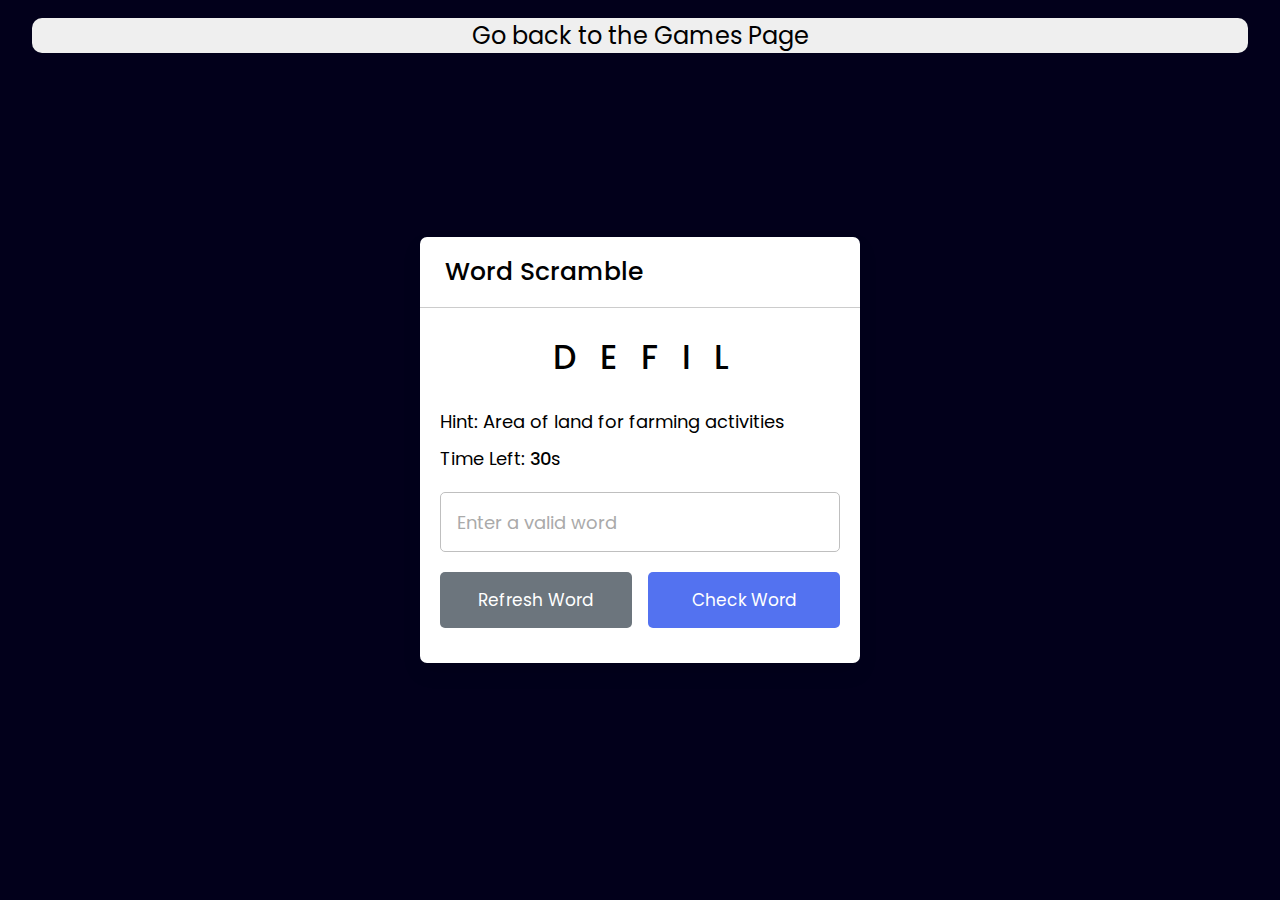
<file: game1.html>
<!DOCTYPE html>
<!-- Coding By CodingNepal - youtube.com/codingnepal -->
<html lang="en" dir="ltr">
  <head>
    <meta charset="utf-8">
    <title>Word Scramble Game | CodingNepal</title>
    <link rel="stylesheet" href="game1.css">
    <meta name="viewport" content="width=device-width, initial-scale=1.0">
    <script src="words.js" defer></script>
    <script src="game1.js" defer></script>
  </head>
  <body>
    <a href="games.html" style="text-decoration: none;"> <button id="home">Go back to the Games Page</button></a>
    <div class="container">
        <h2>Word Scramble</h2>
        <div class="content">
            <p class="word"></p>
            <div class="details">
                <p class="hint">Hint: <span></span></p>
                <p class="time">Time Left: <span><b>30</b>s</span></p>
            </div>
            <input type="text" spellcheck="false" placeholder="Enter a valid word">
            <div class="buttons">
                <button class="refresh-word">Refresh Word</button>
                <button class="check-word">Check Word</button>
            </div>
        </div>
    </div>
  </body>
</html>
</file>
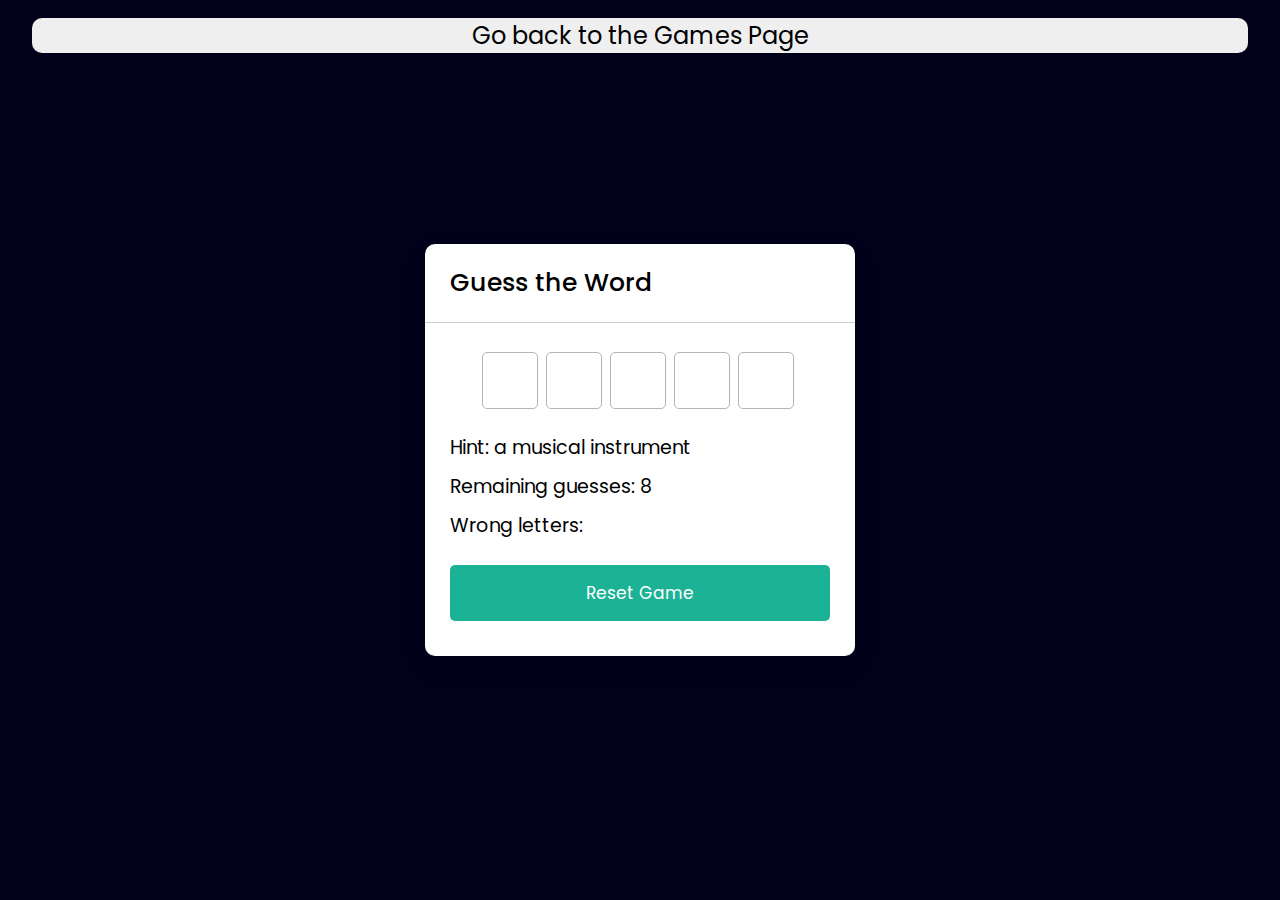
<file: game2.html>
<!DOCTYPE html>
<!-- Coding By CodingNepal - youtube.com/codingnepal -->
<html lang="en" dir="ltr">
  <head>
    <meta charset="utf-8">
    <title>Word Guessing Game JavaScript | CodingNepal</title>
    <link rel="stylesheet" href="game2.css">
    <meta name="viewport" content="width=device-width, initial-scale=1.0">
  </head>
  <body>
    <a href="games.html" style="text-decoration: none;"> <button id="home">Go back to the Games Page</button></a>
    <div class="wrapper">
      <h1>Guess the Word</h1>
      <div class="content">
        <input type="text" class="typing-input" maxlength="1">
        <div class="inputs"></div>
        <div class="details">
          <p class="hint">Hint: <span></span></p>
          <p class="guess-left">Remaining guesses: <span></span></p>
          <p class="wrong-letter">Wrong letters: <span></span></p>
        </div>
        <button class="reset-btn">Reset Game</button>
      </div>
    </div>

    <script src="words2.js"></script>
    <script src="game2.js"></script>

  </body>
</html>
</file>
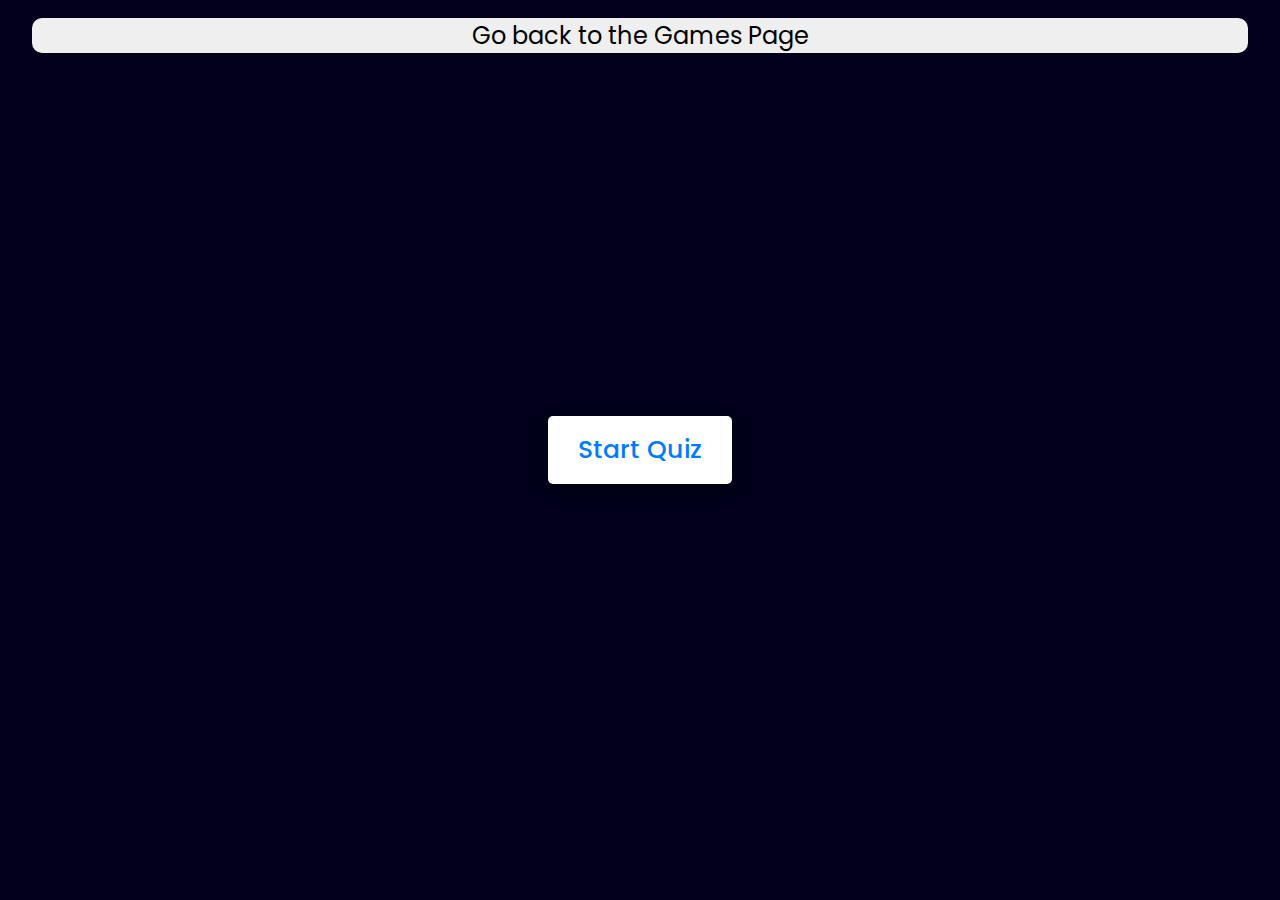
<file: game3.html>
<!DOCTYPE html>
<!-- Created By CodingNepal - www.codingnepalweb.com -->
<!DOCTYPE html>
<html lang="en">
<head>
    <meta charset="UTF-8">
    <meta name="viewport" content="width=device-width, initial-scale=1.0">
    <title>Awesome Quiz App | CodingNepal</title>
    <link rel="stylesheet" href="game3.css">
    <!-- FontAweome CDN Link for Icons -->
    <link rel="stylesheet" href="https://cdnjs.cloudflare.com/ajax/libs/font-awesome/5.15.3/css/all.min.css"/>
</head>
<body>
  <a href="games.html" style="text-decoration: none;"> <button id="home">Go back to the Games Page</button></a>

    <!-- start Quiz button -->
    <div class="start_btn"><button>Start Quiz</button></div>

    <!-- Info Box -->
    <div class="info_box">
        <div class="info-title"><span>Some Rules of this Quiz</span></div>
        <div class="info-list">
            <div class="info">1. You will have only <span>15 seconds</span> per each question.</div>
            <div class="info">2. Once you select your answer, it can't be undone.</div>
            <div class="info">3. You can't select any option once time goes off.</div>
            <div class="info">4. You can't exit from the Quiz while you're playing.</div>
            <div class="info">5. You'll get points on the basis of your correct answers.</div>
        </div>
        <div class="buttons">
            <button class="quit">Exit Quiz</button>
            <button class="restart">Continue</button>
        </div>
    </div>

    <!-- Quiz Box -->
    <div class="quiz_box">
        <header>
            <div class="title">Awesome Quiz Application</div>
            <div class="timer">
                <div class="time_left_txt">Time Left</div>
                <div class="timer_sec">15</div>
            </div>
            <div class="time_line"></div>
        </header>
        <section>
            <div class="que_text">
                <!-- Here I've inserted question from JavaScript -->
            </div>
            <div class="option_list">
                <!-- Here I've inserted options from JavaScript -->
            </div>
        </section>

        <!-- footer of Quiz Box -->
        <footer>
            <div class="total_que">
                <!-- Here I've inserted Question Count Number from JavaScript -->
            </div>
            <button class="next_btn">Next Que</button>
        </footer>
    </div>

    <!-- Result Box -->
    <div class="result_box">
        <div class="icon">
            <i class="fas fa-crown"></i>
        </div>
        <div class="complete_text">You've completed the Quiz!</div>
        <div class="score_text">
            <!-- Here I've inserted Score Result from JavaScript -->
        </div>
        <div class="buttons">
            <button class="restart">Replay Quiz</button>
            <button class="quit">Quit Quiz</button>
        </div>
    </div>

    <!-- Inside this JavaScript file I've inserted Questions and Options only -->
    <script src="questions.js"></script>

    <!-- Inside this JavaScript file I've coded all Quiz Codes -->
    <script src="game3.js"></script>

</body>
</html>
</html>
</file>
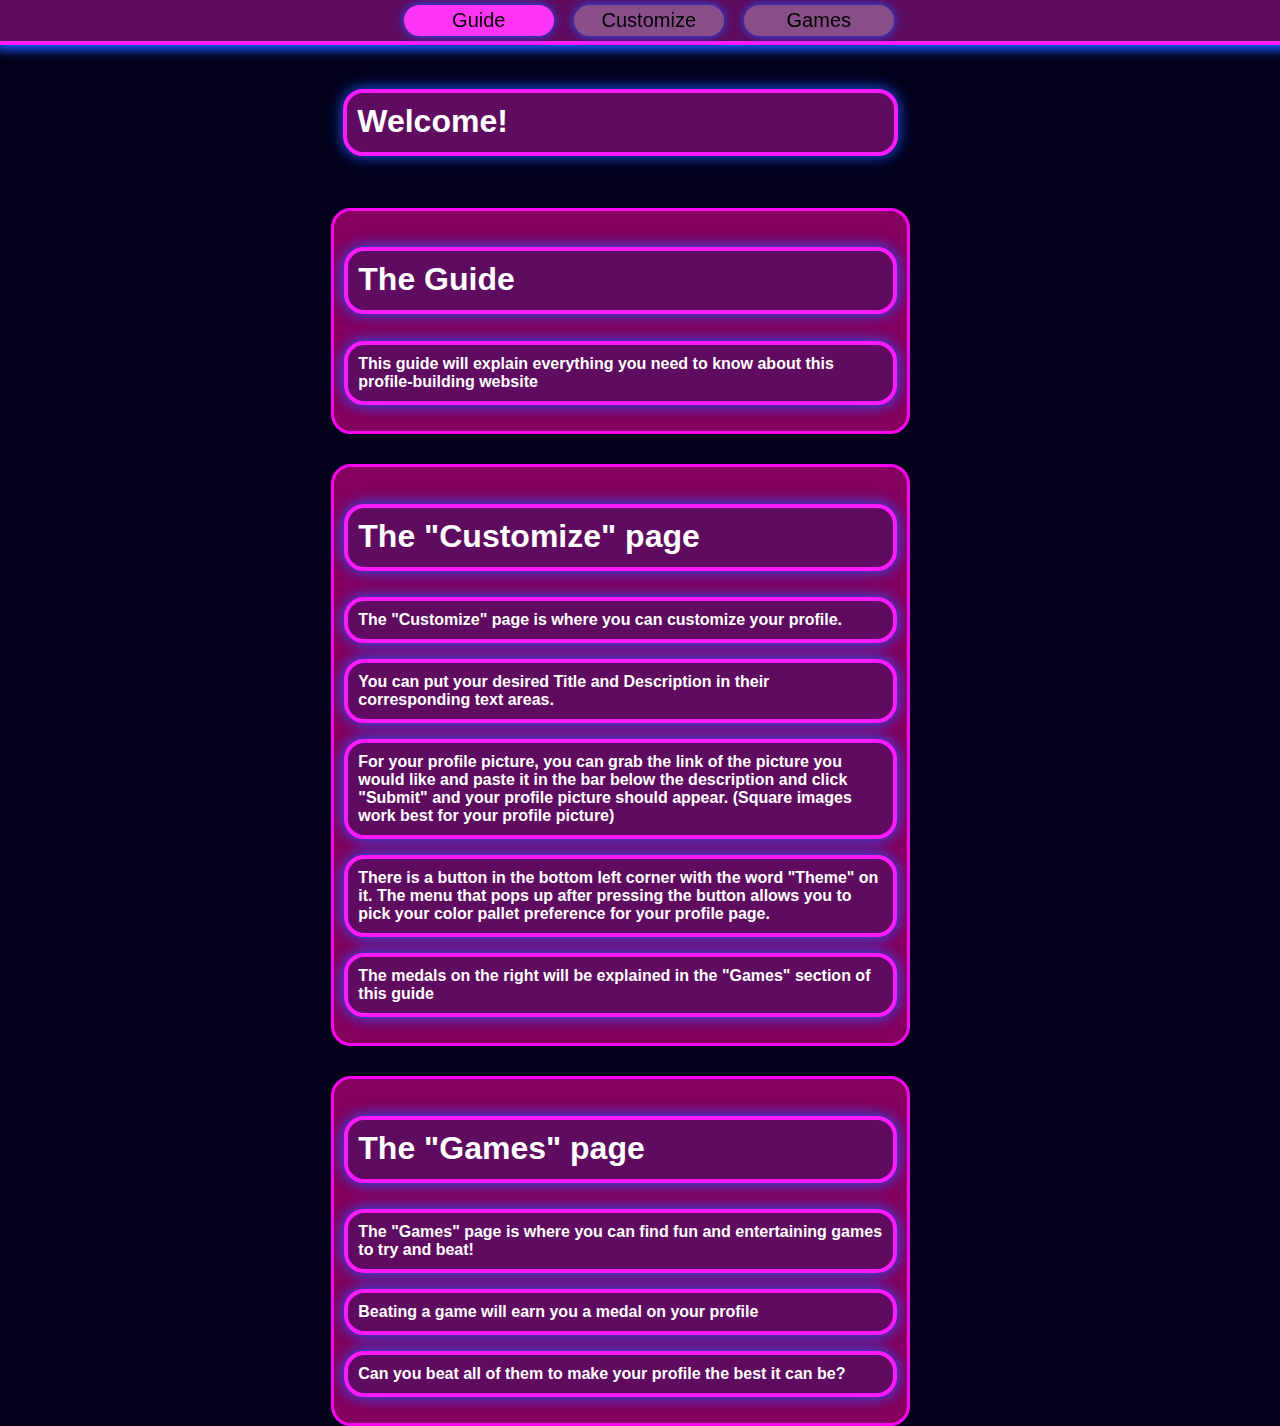
<file: guide.html>
<!DOCTYPE html>
<html>

<head>
  <meta charset="utf-8">
  <meta name="viewport" content="width=device-width">
  <title>Games</title>
  <link href="style.css" rel="stylesheet" type="text/css">
</head>

<body>
  <nav>
    <ul>
        <a href="guide.html"><li>Guide</li></a>
        <a href="index.html"><li>Customize</li></a>
        <a href="games.html"><li>Games</li></a>
    </ul>
  </nav>

  <div id="information">
    <h1 id="title" style="position:relative;width: 43%;">Welcome!</h1>
    <div class="guide_info">
      <h2 id="title">The Guide</h2>
      <p id="desc">This guide will explain everything you need to know about this profile-building website</p>
    </div>
      <div class="guide_info">
      <h2 id="title">The "Customize" page</h2>
      <p id="desc">The "Customize" page is where you can customize your profile.</p>
      <p id="desc">You can put your desired Title and Description in their corresponding text areas.</p>
      <p id="desc">For your profile picture, you can grab the link of the picture you would like and paste it in the bar below the description and click "Submit" and your profile picture should appear. (Square images work best for your profile picture)</p>
      <p id="desc">There is a button in the bottom left corner with the word "Theme" on it. The menu that pops up after pressing the button allows you to pick your color pallet preference for your profile page.</p>
      <p id="desc">The medals on the right will be explained in the "Games" section of this guide</p>
    </div>
    <div class="guide_info">
      <h2 id="title">The "Games" page</h2>
      <p id="desc">The "Games" page is where you can find fun and entertaining games to try and beat!</p>
      <p id="desc">Beating a game will earn you a medal on your profile</p>
      <p id="desc">Can you beat all of them to make your profile the best it can be?</p>
    </div>
  </div>


  <script src="guide.js"></script>
</body>
</html>
</file>
<file: game1.css>
@import url('https://fonts.googleapis.com/css2?family=Poppins:wght@400;500;600&display=swap');
*{
  margin: 0;
  padding: 0;
  box-sizing: border-box;
  font-family: 'Poppins', sans-serif;
}
body{
  display: flex;
  padding: 0 10px;
  align-items: center;
  justify-content: center;
  min-height: 100vh;
  background: rgb(2, 0, 27);
}
#home{
    position: absolute;
    top: 2%;
    left: 2.5%;
    width: 95%;
    font-size: 24px;
    border-radius: 10px;
    border: 0px;
}
.container{
  width: 440px;
  border-radius: 7px;
  background: #fff;
  box-shadow: 0 10px 20px rgba(0,0,0,0.08);
}
.container h2{
  font-size: 25px;
  font-weight: 500;
  padding: 16px 25px;
  border-bottom: 1px solid #ccc;
}
.container .content{
  margin: 25px 20px 35px;
}
.content .word{
  user-select: none;
  font-size: 33px;
  font-weight: 500;
  text-align: center;
  letter-spacing: 24px;
  margin-right: -24px;
  word-break: break-all;
  text-transform: uppercase;
}
.content .details{
  margin: 25px 0 20px;
}
.details p{
  font-size: 18px;
  margin-bottom: 10px;
}
.details p b{
  font-weight: 500;
}
.content input{
  width: 100%;
  height: 60px;
  outline: none;
  padding: 0 16px;
  font-size: 18px;
  border-radius: 5px;
  border: 1px solid #bfbfbf;
}
.content input:focus{
  box-shadow: 0px 2px 4px rgba(0,0,0,0.08);
}
.content input::placeholder{
  color: #aaa;
}
.content input:focus::placeholder{
  color: #bfbfbf;
}
.content .buttons{
  display: flex;
  margin-top: 20px;
  justify-content: space-between;
}
.buttons button{
  border: none;
  outline: none;
  color: #fff;
  cursor: pointer;
  padding: 15px 0;
  font-size: 17px;
  border-radius: 5px;
  width: calc(100% / 2 - 8px);
  transition: all 0.3s ease;
}
.buttons button:active{
  transform: scale(0.97);
}
.buttons .refresh-word{
  background: #6C757D;
}
.buttons .refresh-word:hover{
  background: #5f666d;
}
.buttons .check-word{
  background: #5372F0;
}
.buttons .check-word:hover{
  background: #2c52ed;
}
@media screen and (max-width: 470px) {
  .container h2{
    font-size: 22px;
    padding: 13px 20px;
  }
  .content .word{
    font-size: 30px;
    letter-spacing: 20px;
    margin-right: -20px;
  }
  .container .content{
    margin: 20px 20px 30px;
  }
  .details p{
    font-size: 16px;
    margin-bottom: 8px;
  }
  .content input{
    height: 55px;
    font-size: 17px;
  }
  .buttons button{
    padding: 14px 0;
    font-size: 16px;
    width: calc(100% / 2 - 7px);
  }
}
</file>
<file: game2.css>
/* Import Google font - Poppins */
@import url('https://fonts.googleapis.com/css2?family=Poppins:wght@400;500;600&display=swap');
*{
  margin: 0;
  padding: 0;
  box-sizing: border-box;
  font-family: 'Poppins', sans-serif;
}
body{
  display: flex;
  padding: 0 10px;
  min-height: 100vh;
  align-items: center;
  justify-content: center;
  background: rgb(2, 0, 27);
}
#home{
    position: absolute;
    top: 2%;
    left: 2.5%;
    width: 95%;
    font-size: 24px;
    border-radius: 10px;
    border: 0px;
}
.wrapper{
  width: 430px;
  background: #fff;
  border-radius: 10px;
  box-shadow: 0 10px 25px rgba(0,0,0,0.1);
}
.wrapper h1{
  font-size: 25px;
  font-weight: 500;
  padding: 20px 25px;
  border-bottom: 1px solid #ccc;
}
.wrapper .content{
  margin: 25px 25px 35px;
}
.content .inputs{
  display: flex;
  flex-wrap: wrap;
  justify-content: center;
}
.inputs input{
  height: 57px;
  width: 56px;
  margin: 4px;
  font-size: 24px;
  font-weight: 500;
  color: #1ba98c;
  text-align: center;
  border-radius: 5px;
  background: none;
  pointer-events: none;
  text-transform: uppercase;
  border: 1px solid #B5B5B5;
}
.typing-input {
  opacity: 0;
  z-index: -999;
  position: absolute;
  pointer-events: none;
}
.inputs input:first-child{
  margin-left: 0px;
}
.content .details{
  margin: 20px 0 25px;
}
.details p{
  font-size: 19px;
  margin-bottom: 10px;
}
.content .reset-btn{
  width: 100%;
  border: none;
  cursor: pointer;
  color: #fff;
  outline: none;
  padding: 15px 0;
  font-size: 17px;
  border-radius: 5px;
  background: #1BB295;
  transition: all 0.3s ease;
}
.content .reset-btn:hover{
  background: #18a589;
}

@media screen and (max-width: 460px) {
  .wrapper {
    width: 100%;
  }
  .wrapper h1{
    font-size: 22px;
    padding: 16px 20px;
  }
  .wrapper .content{
    margin: 25px 20px 35px;
  }
  .inputs input{
    height: 51px;
    width: 50px;
    margin: 3px;
    font-size: 22px;
  }
  .details p{
    font-size: 17px;
  }
  .content .reset-btn{
    padding: 14px 0;
    font-size: 16px;
  }
}
</file>
<file: game3.css>
/* importing google fonts */
@import url('https://fonts.googleapis.com/css2?family=Poppins:wght@200;300;400;500;600;700&display=swap');
*{
    margin: 0;
    padding: 0;
    box-sizing: border-box;
    font-family: 'Poppins', sans-serif;
}

body{
    background: rgb(2, 0, 27);
}
#home{
    position: absolute;
    top: 2%;
    left: 2.5%;
    width: 95%;
    font-size: 24px;
    border-radius: 10px;
    border: 0px;
}
::selection{
    color: #fff;
    background: #007bff;
}

.start_btn,
.info_box,
.quiz_box,
.result_box{
    position: absolute;
    top: 50%;
    left: 50%;
    transform: translate(-50%, -50%);
    box-shadow: 0 4px 8px 0 rgba(0, 0, 0, 0.2), 
                0 6px 20px 0 rgba(0, 0, 0, 0.19);
}

.info_box.activeInfo,
.quiz_box.activeQuiz,
.result_box.activeResult{
    opacity: 1;
    z-index: 5;
    pointer-events: auto;
    transform: translate(-50%, -50%) scale(1);
}

.start_btn button{
    font-size: 25px;
    font-weight: 500;
    color: #007bff;
    padding: 15px 30px;
    outline: none;
    border: none;
    border-radius: 5px;
    background: #fff;
    cursor: pointer;
}

.info_box{
    width: 540px;
    background: #fff;
    border-radius: 5px;
    transform: translate(-50%, -50%) scale(0.9);
    opacity: 0;
    pointer-events: none;
    transition: all 0.3s ease;
}

.info_box .info-title{
    height: 60px;
    width: 100%;
    border-bottom: 1px solid lightgrey;
    display: flex;
    align-items: center;
    padding: 0 30px;
    border-radius: 5px 5px 0 0;
    font-size: 20px;
    font-weight: 600;
}

.info_box .info-list{
    padding: 15px 30px;
}

.info_box .info-list .info{
    margin: 5px 0;
    font-size: 17px;
}

.info_box .info-list .info span{
    font-weight: 600;
    color: #007bff;
}
.info_box .buttons{
    height: 60px;
    display: flex;
    align-items: center;
    justify-content: flex-end;
    padding: 0 30px;
    border-top: 1px solid lightgrey;
}

.info_box .buttons button{
    margin: 0 5px;
    height: 40px;
    width: 100px;
    font-size: 16px;
    font-weight: 500;
    cursor: pointer;
    border: none;
    outline: none;
    border-radius: 5px;
    border: 1px solid #007bff;
    transition: all 0.3s ease;
}

.quiz_box{
    width: 550px;
    background: #fff;
    border-radius: 5px;
    transform: translate(-50%, -50%) scale(0.9);
    opacity: 0;
    pointer-events: none;
    transition: all 0.3s ease;
}

.quiz_box header{
    position: relative;
    z-index: 2;
    height: 70px;
    padding: 0 30px;
    background: #fff;
    border-radius: 5px 5px 0 0;
    display: flex;
    align-items: center;
    justify-content: space-between;
    box-shadow: 0px 3px 5px 1px rgba(0,0,0,0.1);
}

.quiz_box header .title{
    font-size: 20px;
    font-weight: 600;
}

.quiz_box header .timer{
    color: #004085;
    background: #cce5ff;
    border: 1px solid #b8daff;
    height: 45px;
    padding: 0 8px;
    border-radius: 5px;
    display: flex;
    align-items: center;
    justify-content: space-between;
    width: 145px;
}

.quiz_box header .timer .time_left_txt{
    font-weight: 400;
    font-size: 17px;
    user-select: none;
}

.quiz_box header .timer .timer_sec{
    font-size: 18px;
    font-weight: 500;
    height: 30px;
    width: 45px;
    color: #fff;
    border-radius: 5px;
    line-height: 30px;
    text-align: center;
    background: #343a40;
    border: 1px solid #343a40;
    user-select: none;
}

.quiz_box header .time_line{
    position: absolute;
    bottom: 0px;
    left: 0px;
    height: 3px;
    background: #007bff;
}

section{
    padding: 25px 30px 20px 30px;
    background: #fff;
}

section .que_text{
    font-size: 25px;
    font-weight: 600;
}

section .option_list{
    padding: 20px 0px;
    display: block;   
}

section .option_list .option{
    background: aliceblue;
    border: 1px solid #84c5fe;
    border-radius: 5px;
    padding: 8px 15px;
    font-size: 17px;
    margin-bottom: 15px;
    cursor: pointer;
    transition: all 0.3s ease;
    display: flex;
    align-items: center;
    justify-content: space-between;
}

section .option_list .option:last-child{
    margin-bottom: 0px;
}

section .option_list .option:hover{
    color: #004085;
    background: #cce5ff;
    border: 1px solid #b8daff;
}

section .option_list .option.correct{
    color: #155724;
    background: #d4edda;
    border: 1px solid #c3e6cb;
}

section .option_list .option.incorrect{
    color: #721c24;
    background: #f8d7da;
    border: 1px solid #f5c6cb;
}

section .option_list .option.disabled{
    pointer-events: none;
}

section .option_list .option .icon{
    height: 26px;
    width: 26px;
    border: 2px solid transparent;
    border-radius: 50%;
    text-align: center;
    font-size: 13px;
    pointer-events: none;
    transition: all 0.3s ease;
    line-height: 24px;
}
.option_list .option .icon.tick{
    color: #23903c;
    border-color: #23903c;
    background: #d4edda;
}

.option_list .option .icon.cross{
    color: #a42834;
    background: #f8d7da;
    border-color: #a42834;
}

footer{
    height: 60px;
    padding: 0 30px;
    display: flex;
    align-items: center;
    justify-content: space-between;
    border-top: 1px solid lightgrey;
}

footer .total_que span{
    display: flex;
    user-select: none;
}

footer .total_que span p{
    font-weight: 500;
    padding: 0 5px;
}

footer .total_que span p:first-child{
    padding-left: 0px;
}

footer button{
    height: 40px;
    padding: 0 13px;
    font-size: 18px;
    font-weight: 400;
    cursor: pointer;
    border: none;
    outline: none;
    color: #fff;
    border-radius: 5px;
    background: #007bff;
    border: 1px solid #007bff;
    line-height: 10px;
    opacity: 0;
    pointer-events: none;
    transform: scale(0.95);
    transition: all 0.3s ease;
}

footer button:hover{
    background: #0263ca;
}

footer button.show{
    opacity: 1;
    pointer-events: auto;
    transform: scale(1);
}

.result_box{
    background: #fff;
    border-radius: 5px;
    display: flex;
    padding: 25px 30px;
    width: 450px;
    align-items: center;
    flex-direction: column;
    justify-content: center;
    transform: translate(-50%, -50%) scale(0.9);
    opacity: 0;
    pointer-events: none;
    transition: all 0.3s ease;
}

.result_box .icon{
    font-size: 100px;
    color: #007bff;
    margin-bottom: 10px;
}

.result_box .complete_text{
    font-size: 20px;
    font-weight: 500;
}

.result_box .score_text span{
    display: flex;
    margin: 10px 0;
    font-size: 18px;
    font-weight: 500;
}

.result_box .score_text span p{
    padding: 0 4px;
    font-weight: 600;
}

.result_box .buttons{
    display: flex;
    margin: 20px 0;
}

.result_box .buttons button{
    margin: 0 10px;
    height: 45px;
    padding: 0 20px;
    font-size: 18px;
    font-weight: 500;
    cursor: pointer;
    border: none;
    outline: none;
    border-radius: 5px;
    border: 1px solid #007bff;
    transition: all 0.3s ease;
}

.buttons button.restart{
    color: #fff;
    background: #007bff;
}

.buttons button.restart:hover{
    background: #0263ca;
}

.buttons button.quit{
    color: #007bff;
    background: #fff;
}

.buttons button.quit:hover{
    color: #fff;
    background: #007bff;
}
</file>
<file: style.css>
html{
    height: 100%;
    width: 97%;
    margin: 0;
    padding: 0;
}
@font-face {
    font-family: Font;
    src: url(test.ttf);
}
body {
    font-family: sans-serif;
    background-color: rgb(2, 0, 27);
    display: flex;
    flex-direction: column;
    color: white;
}
nav {
    position: fixed;
    width: 102%;
    background-color: rgb(95, 11, 95);
    margin-top: -13px;
    margin-left: -12px;
    padding: 12px;
    box-sizing: border-box;
    border: 4px solid rgb(255, 26, 255);
    height: 50px;
    z-index: 1;
    box-shadow: 0px 5px 10px rgb(29, 89, 255);
}
nav ul {
    display: flex;
    justify-content: center;
    list-style: none;
    padding: 0;
    margin-top: -10px;
}
nav ul li {
    text-align: center;
    margin-top: 4px;
    padding-bottom: 7px;
    padding-top: 4px;
    font-size: 20px;
    background-color: rgb(136, 78, 138);
    border-radius: 30px;
    height: 20px;
    width: 150px;
    box-shadow: 0px 0px 10px rgb(29, 89, 255);
    margin-left: 10px;
    margin-right: 10px;
}
nav ul a {
    text-decoration: none;
    color: black;
}
#menu {
    position: fixed;
    z-index: 1;
    padding: 20px;
    bottom: 0%;
    left: 25px;
    margin-bottom: -175px;
}
#menu_button {
    display: inline-block;
    text-align: center;
    font-size: 20px;
    background-color: rgb(255, 53, 245);
    border-radius: 30px;
    height:20px;
    padding-bottom: 8px;
    padding-top: 5px;   
    box-shadow: 0px 0px 15px rgb(29, 89, 255);
    width: 150px;
    margin-right: 10px;    
}

#button_menu {
    display: table;
    border: 4px solid rgb(255, 26, 255);
    box-shadow: 0px 0px 15px rgb(29, 89, 255);
    border-radius: 20px;
    background-color: rgb(95, 11, 95);
}
.buttons {
    display: inline;
    height: 100px;
    width: 100px;
    margin:20px;
    border-radius: 20px;
}
#btn1 {
    border: 4px solid rgb(255, 26, 255);
    background-color: rgb(2, 0, 27);
    box-shadow: 0px 0px 15px rgb(29, 89, 255);
}
#btn2 {
    border: 4px solid white;
    box-shadow: 0px 0px 15px white;
    background-color: rgb(20,20,20);
}
#btn3 {
    border: 4px solid orange;
    box-shadow: 0px 0px 15px orange;
    background-color: rgb(7, 10, 25);
}
#profile {
    position: relative;
    top: 80px;
    left:40px;
    display:flex;
    flex-direction:row ;
}
#profile img {
    width: 450px;
    height: 450px;
    border: 4px solid rgb(255, 26, 255);
    box-shadow: 0px 0px 15px rgb(29, 89, 255);
    border-radius: 20px;
}
#grouped {
    margin-left: 30px;
    display: flex;
    flex-direction: column;
    margin-top: -19px;
}
#title input {
    background-color: transparent;
    border: 0px solid;
    font-size: 32px;
    font-weight: bold;
    width: 99%;
}
#desc textarea {
    background-color: transparent;
    border: 0px solid;
    font-size: 16px;
    font-weight: bold;
    width: 99%;
    height: 97%;
}   
#title{
    background-color: rgb(95, 11, 95);
    border: 4px solid rgb(255, 26, 255);
    box-shadow: 0px 0px 15px rgb(29, 89, 255);
    border-radius: 20px;
    padding: 10px;
    font-weight: bold;
    font-size: 32px;
    overflow: auto;
    height: 39px;
    min-width: 200px;
}
#desc{
    background-color: rgb(95, 11, 95);
    border: 4px solid rgb(255, 26, 255);
    box-shadow: 0px 0px 15px rgb(29, 89, 255);
    border-radius: 20px;
    padding: 10px;
    font-weight: bold;
    width: 525px;
    overflow: auto;
}
#submission {
    position: absolute;
    top: 400px;
    background-color: rgb(95, 11, 95);
    border: 4px solid rgb(255, 26, 255);
    box-shadow: 0px 0px 15px rgb(29, 89, 255);
    border-radius: 20px;
    padding: 10px;
    font-weight: bold;
    overflow: auto;
    min-height: 20px;
    text-align: center;
}
#submission input{
    border-radius: 30px;
    padding-top: 6px;
}
#profileUrl {
    background: transparent;
}
#submission button {
    font-size: 20px;
    background-color: rgb(255, 53, 245);
    border-radius: 30px;
    height: 28px;
    width: 150px;
    box-shadow: 0px 0px 10px rgb(29, 89, 255);
    margin-left: 10px;
    margin-right: 10px;
    border: solid 0px;
}
#information {
    position: relative;
    top: 60px;
    display: flex;
    justify-content: center;
    align-items: center;
    flex-direction: column;
}
#game_container{
    position: relative;
    display: flex;
    flex-direction: row;
    top: 70px;
    margin-left: auto;
    margin-right: auto;
}
.game {
    width: 250px;
    height: 250px;
    border: 4px solid rgb(255, 26, 255);
    box-shadow: 0px 0px 15px rgb(29, 89, 255);
    border-radius: 20px;
    margin: 20px;
}
.game img {
    width: 100%;
    border-radius: 15px;
}
#badge_holder{
    position: absolute;
    display: flex;
    flex-direction: column;
    right: 30px;
    width: 150px;
    height: 440px;
    top: 95px;
    border: 4px solid rgb(255, 26, 255);
    box-shadow: 0px 0px 15px rgb(29, 89, 255);
    border-radius: 20px;
    background-color: rgb(95, 11, 95);
}
#badge_holder img {
    height: 33%;
    opacity: 30%;
}
.guide_info{
    background-color:rgba(255, 0, 157, 0.521); 
    padding: 10px;
    border: 3px solid rgb(255, 0, 242);
    border-radius: 20px;
    margin-top: 30px;
}
@keyframes clear {
    from{opacity: 30%;}
    to{opacity: 100%;}
}


@keyframes rotate{
    from {transform: rotate(0deg);}
    to{transform: rotate(10deg);}
}

@keyframes unrotate{
    from {transform: rotate(10deg);}
    to{transform: rotate(0deg);}
}

@keyframes pullup {
    0% {transform: translateY(0%);}
    70% {transform: translateY(-76%);}
    100% {transform: translateY(-66%);}
}
@keyframes pulldown {
    from {transform: translateY(-66%);}
    to {transform: translateY(-0%);}
}

@media screen and (max-width: 600px) {
    nav ul li {
        width: 100px;
    }
    #information {
        position: relative;
        margin-left: 25px;
        top: 20px;
    }
    #menu_button {
        width: 94%;
    }
    #button_menu {
        text-align: center;
        margin-left: -5%;
        margin-right: 2%;
        margin-bottom: -135px;
    }
    #profile {
        position: relative;
        left: 0;
        display: flex;
        justify-content: center;
        align-items: center;
        flex-direction: column;
        margin-top: -5px;
        width: 100%;
    }
    #profile img {
        width: 87%;
        height: auto;
        margin-left: 4%;
    }
    #grouped {
        display: flex;
        justify-content: center;
        width: 100%;
        align-items: center;
    }
    #title {
        margin-top:55px;
        margin-left: -5%;
        width: 83%;
        padding-top: 5px;
        padding-bottom: 5px;
        font-size: 23px;
        height: 30px;
    }
    #title input{
        font-size: 27px;
        width: 98%;
        height: 90%;
    }
    #desc {
        margin-left: -5%;
        width: 83%;
    }
    #desc textarea {
        width: 98%;
    }
    #submission {
        position: absolute;
        margin-right: 5%;
        top: 118%;
        max-width: 100%;
    }
    #submission input {
        margin: 10px;
    }
    #game_container{
        flex-direction: column;
        top: 25px;
    }
    #badge_holder{
        position: relative;
        margin-left: auto;
        margin-right: auto;
        flex-direction: row;
        margin-left:18%;
        height: 70px;
        width: 83%;
    }
    #badge_holder img{
        margin-left: auto;
        margin-right: auto;
        width: 27%;
        height: 100%;
    }
    .guide_info #desc{
        margin-left: auto;
        margin-right: auto;
    }
    .guide_info #title{
        margin-left: auto;
        margin-right: auto;
    }
    @keyframes pullup {
        0% {
            transform: translateY(0%);
        }
        100% {
            transform: translateY(-116%);
        }
        }
    @keyframes pulldown {
        from {
                transform: translateY(-116%);
        }
        to {
                transform: translateY(0%);
        }
    }
}
</file>
